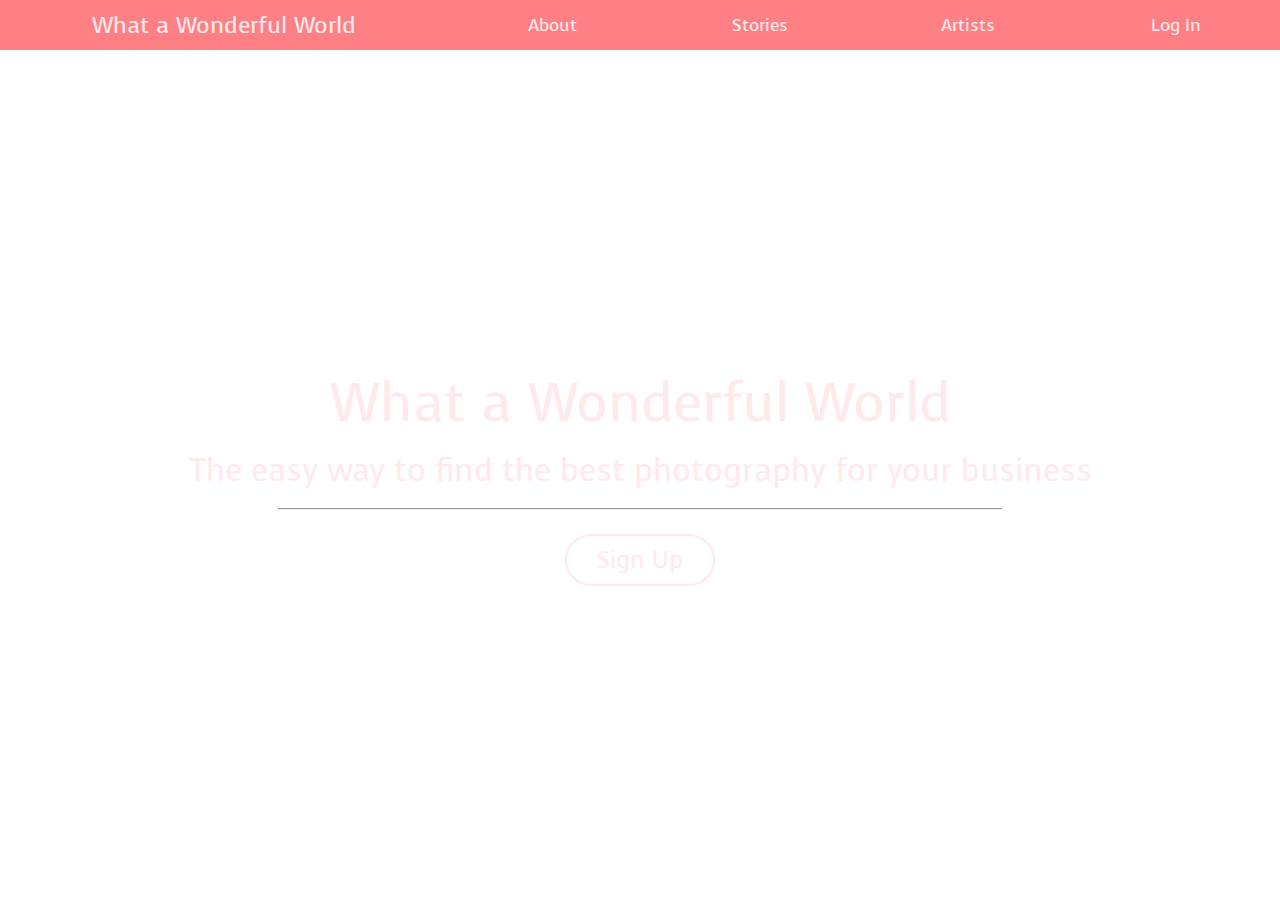
<file: index.html>
<!DOCTYPE html>
<html lang="en">

<head>
	<title>Home</title>

	<link href="https://fonts.googleapis.com/css?family=Voces" rel="stylesheet">

	<!-- Font Awesome icons (down arrow for dropdown button) -->
	<link rel="stylesheet" href="https://use.fontawesome.com/releases/v5.1.0/css/all.css" integrity="sha384-lKuwvrZot6UHsBSfcMvOkWwlCMgc0TaWr+30HWe3a4ltaBwTZhyTEggF5tJv8tbt" crossorigin="anonymous">

	<link rel="stylesheet" type="text/css" href="css/stil.css">

	<meta name="viewport" content="width=device-width, initial-scale=1.0">

	<meta charset="UTF-8">
</head>

<body>
	<nav>
		<div id="first">
			<a id="brand" href="index.html" title="What a Wonderful World">What a Wonderful World <i class="fas fa-globe-africa"></i></a>
			
			<a id="toggle" href="#" onclick="showHideId('second')"><i class="fas fa-bars"></i></a>
		</div>

		<div id="second" class="hideWhenSmallerScreen">
			<div class="insecond">
				<a id="ac1" onclick="showHideId('dc1','dc2');" href="#">About <i class="fas fa-angle-down"></i></a>
				<div id="dc1" class="dropdown hideWhenSmallerScreen">
					<a href="ourvalues.html">Our Values</a>
					<a href="whatwedo.html">What We Do</a>
					<a href="contact.html">Contact</a>
				</div>
			</div>
			<div class="insecond">
				<a id="ac2" onclick="showHideId('dc2','dc1');" href="#">Stories <i class="fas fa-angle-down"></i></a>
				<div id="dc2" class="dropdown hideWhenSmallerScreen">
					<a href="stories.html">Customers</a>
					<a href="fund.html">Fund</a>
				</div>
			</div>				
			<a class="insecond" href="artists.html">Artists</a>
			<a class="insecond" href="login.html">Log In</a>
		</div>	
	</nav>

	<main class="cont-cent" onclick="hideDropdowns()">	
		<div class="centered homecentered">
			<p class="title">What a Wonderful World</p>
			<p class="subtitle">The easy way to find the best photography for your business</p>
			<hr>
			<a href="signup.html"><button id="signup"><i class="fas fa-camera-retro"></i> Sign Up</button></a>
		</div>
			
	</main>

	<script src="js/skript.js"></script> 

</body>
</html>
</file>
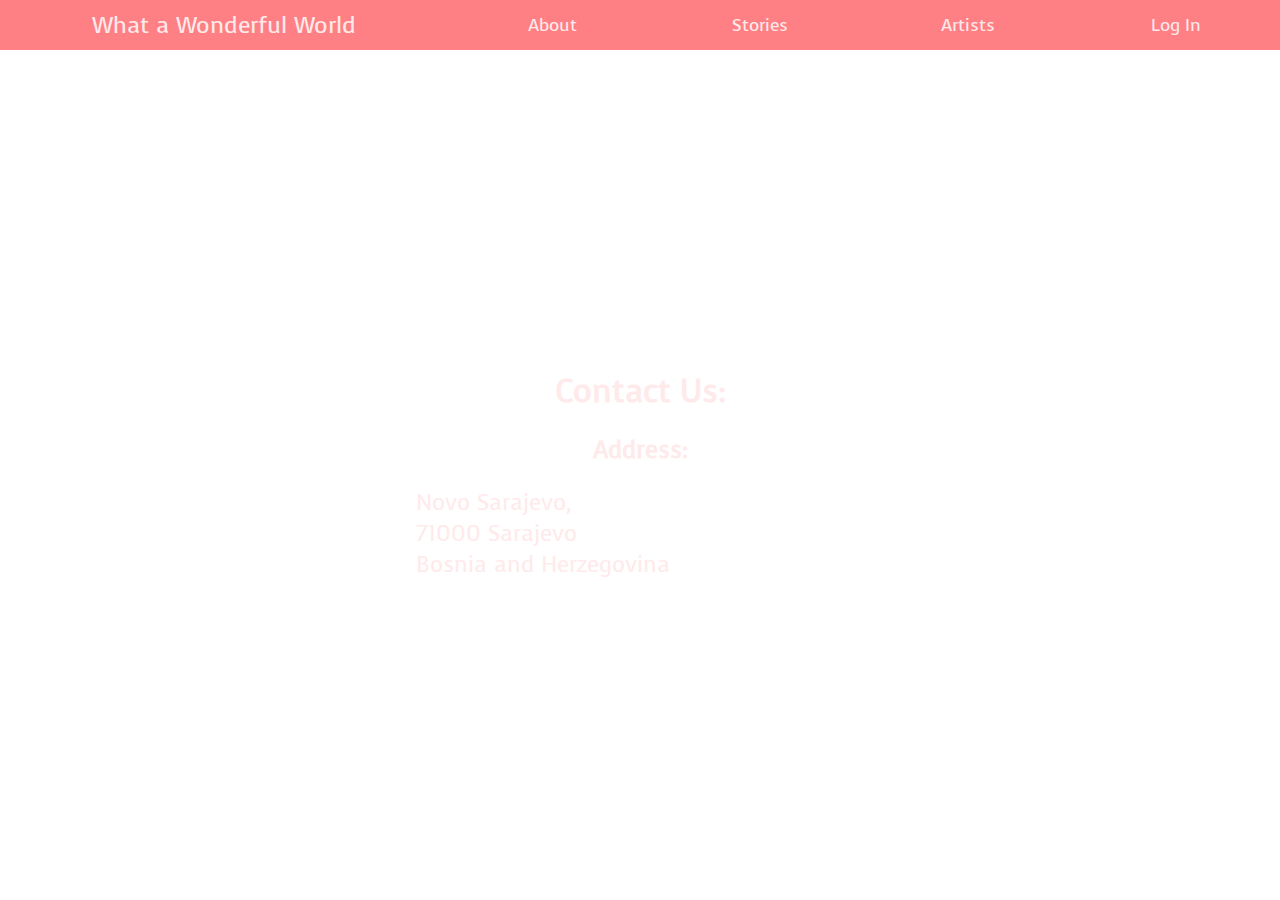
<file: contact.html>
<!DOCTYPE html>
<html>
<head>
	<title>Our Values</title>

	<link href="https://fonts.googleapis.com/css?family=Voces" rel="stylesheet">

	<!-- Font Awesome icons (down arrow for dropdown button) -->
	<link rel="stylesheet" href="https://use.fontawesome.com/releases/v5.1.0/css/all.css" integrity="sha384-lKuwvrZot6UHsBSfcMvOkWwlCMgc0TaWr+30HWe3a4ltaBwTZhyTEggF5tJv8tbt" crossorigin="anonymous">

	<link rel="stylesheet" type="text/css" href="css/stil.css">

	<meta name="viewport" content="width=device-width, initial-scale=1.0">
	<meta charset="UTF-8">
</head>

<body>
	<nav>
		<div id="first">
			<a id="brand" href="index.html" title="What a Wonderful World">What a Wonderful World <i class="fas fa-globe-africa"></i></a>
			
			<a id="toggle" href="#" onclick="showHideId('second')"><i class="fas fa-bars"></i></a>
		</div>

		<div id="second" class="hideWhenSmallerScreen">
			<div class="insecond">
				<a onclick="showHideId('dc1','dc2');" href="#">About <i class="fas fa-angle-down"></i></a>
				<div id="dc1" class="dropdown hideWhenSmallerScreen">
					<a href="ourvalues.html">Our Values</a>
					<a href="whatwedo.html">What We Do</a>
					<a href="contact.html">Contact</a>
				</div>
			</div>
			<div class="insecond">
				<a onclick="showHideId('dc2','dc1');" href="#">Stories <i class="fas fa-angle-down"></i></a>
				<div id="dc2" class="dropdown hideWhenSmallerScreen">
					<a href="stories.html">Customers</a>
					<a href="fund.html">Fund</a>
				</div>
			</div>				
			<a class="insecond" href="artists.html">Artists</a>
			<a class="insecond" href="login.html">Log In</a>
		</div>	
	</nav>

	<main class="cont-cent" onclick="hideDropdowns()">
		<div class="centered" style="text-align:center;">
			<h1>Contact Us:</h1>
			<br>
			<h2>Address:</h2>
			<br>
		    <p>Novo Sarajevo, <br>71000 Sarajevo <br>Bosnia and Herzegovina</p>
		</div>
	</main>
	
	<script src="js/skript.js"></script> 

</body>
</html>
</file>
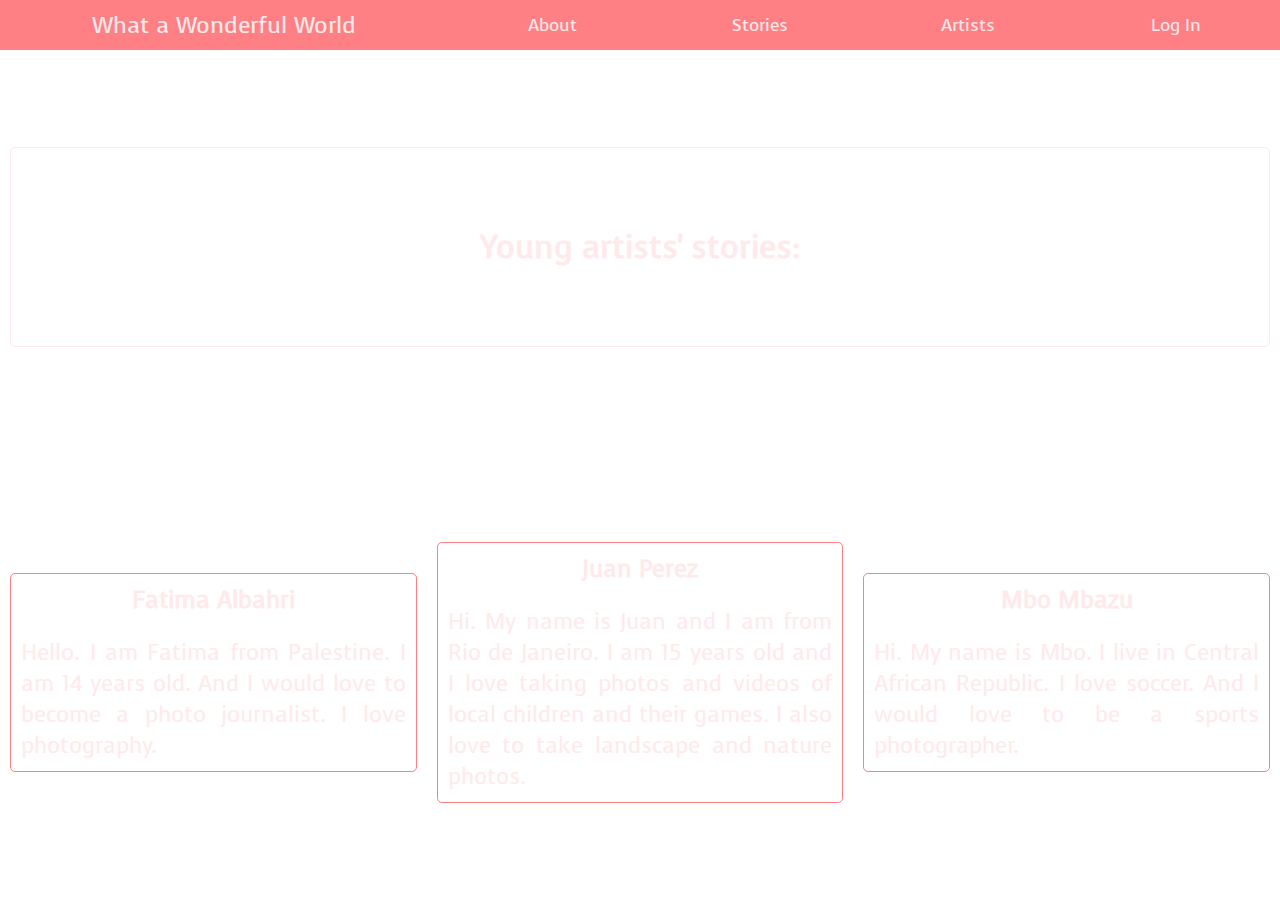
<file: fund.html>
<!DOCTYPE html>
<html>
<head>
	<title>Our Values</title>

	<link href="https://fonts.googleapis.com/css?family=Voces" rel="stylesheet">

	<!-- Font Awesome icons (down arrow for dropdown button) -->
	<link rel="stylesheet" href="https://use.fontawesome.com/releases/v5.1.0/css/all.css" integrity="sha384-lKuwvrZot6UHsBSfcMvOkWwlCMgc0TaWr+30HWe3a4ltaBwTZhyTEggF5tJv8tbt" crossorigin="anonymous">

	<link rel="stylesheet" type="text/css" href="css/stil.css">

	<meta name="viewport" content="width=device-width, initial-scale=1.0">
	<meta charset="UTF-8">
</head>

<body>
	<nav>
		<div id="first">
			<a id="brand" href="index.html" title="What a Wonderful World">What a Wonderful World <i class="fas fa-globe-africa"></i></a>
			
			<a id="toggle" href="#" onclick="showHideId('second')"><i class="fas fa-bars"></i></a>
		</div>

		<div id="second" class="hideWhenSmallerScreen">
			<div class="insecond">
				<a onclick="showHideId('dc1','dc2');" href="#">About <i class="fas fa-angle-down"></i></a>
				<div id="dc1" class="dropdown hideWhenSmallerScreen">
					<a href="ourvalues.html">Our Values</a>
					<a href="whatwedo.html">What We Do</a>
					<a href="contact.html">Contact</a>
				</div>
			</div>
			<div class="insecond">
				<a onclick="showHideId('dc2','dc1');" href="#">Stories <i class="fas fa-angle-down"></i></a>
				<div id="dc2" class="dropdown hideWhenSmallerScreen">
					<a href="stories.html">Customers</a>
					<a href="fund.html">Fund</a>
				</div>
			</div>				
			<a class="insecond" href="artists.html">Artists</a>
			<a class="insecond" href="login.html">Log In</a>
		</div>	
	</nav>

	<main class="cont-cent" onclick="hideDropdowns()">
		<header>
			<h1>Young artists' stories:</h1>
		</header>

		<div class="artist">
			<h2>Fatima Albahri</h2>
			<br>
		    <p>
			    Hello. I am Fatima from Palestine. I am 14 years old. And I would love to become a photo journalist. I love photography.
			</p>
		</div>

		<div class="artist">
			<h2>Juan Perez</h2>
			<br>
		    <p>
			    Hi. My name is Juan and I am from Rio de Janeiro. I am 15 years old and I love taking photos and videos of local children and their games. I also love to take landscape and nature photos.
			</p>
		</div>	

		<div class="artist">
			<h2>Mbo Mbazu</h2>
			<br>
		    <p>
			    Hi. My name is Mbo. I live in Central African Republic. I love soccer. And I would love to be a sports photographer.
			</p>
		</div>    
	</main>
	
	<script src="js/skript.js"></script> 

</body>
</html>
</file>
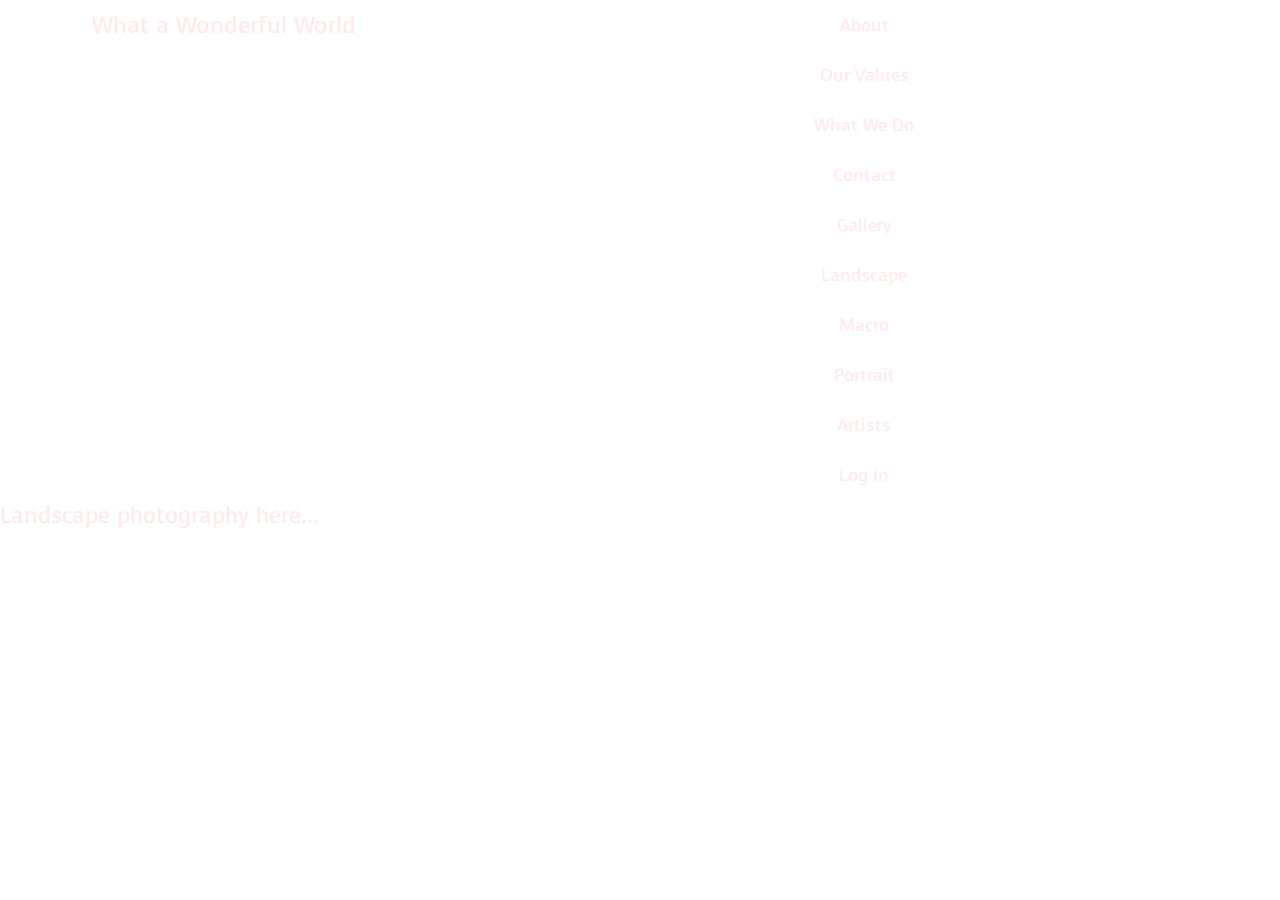
<file: landscape.html>
<!DOCTYPE html>
<html lang="en">

<head>
	<title>Landscape</title>

	<link href="https://fonts.googleapis.com/css?family=Voces" rel="stylesheet">

	<!-- Font Awesome icons (down arrow for dropdown button) -->
	<link rel="stylesheet" href="https://use.fontawesome.com/releases/v5.1.0/css/all.css" integrity="sha384-lKuwvrZot6UHsBSfcMvOkWwlCMgc0TaWr+30HWe3a4ltaBwTZhyTEggF5tJv8tbt" crossorigin="anonymous">

	<link rel="stylesheet" type="text/css" href="css/stil.css">

	<meta name="viewport" content="width=device-width, initial-scale=1.0">

	<meta charset="UTF-8">
</head>

<body>
	<div class="clearfix" id="header">
		<div id="first">
			<a href="index.html" id="brand" title="What a Wonderful World">What a Wonderful World <i class="fas fa-globe-africa"></i></a>
			
			<a href="#" id="toggle" onclick="showHideId('second')"><i class="fas fa-bars"></i></a>
		</div>

		<div id="second" class="hideWhenSmallerScreen">
			<div>
				<a onclick="showHideId('dc1','dc2');" href="#">About <i class="fas fa-angle-down"></i></a>
				<div id="dc1" class="hideWhenSmallerScreen hide2">
					<a href="ourvalues.html">Our Values</a>
					<a href="whatwedo.html">What We Do</a>
					<a href="contact.html">Contact</a>
				</div>
			</div>
				
			<div>
				<a onclick="showHideId('dc2','dc1');" href="#">Gallery <i class="fas fa-angle-down"></i></a>
				<div id="dc2" class="hideWhenSmallerScreen hide2">
					<a href="landscape.html">Landscape</a>
					<a href="macro.html">Macro</a>
					<a href="portrait.html">Portrait</a>
				</div>
			</div>				
			<a href="artists.html">Artists</a>
			<a id="login" href="login.html">Log In</a>
		</div>	
	</div>

	<div class="maindiv" onclick="hideDropdowns()">	
		<p >Landscape photography here...</p>	
	</div>

	<script src="js/skript.js"></script> 

</body>
</html>
</file>
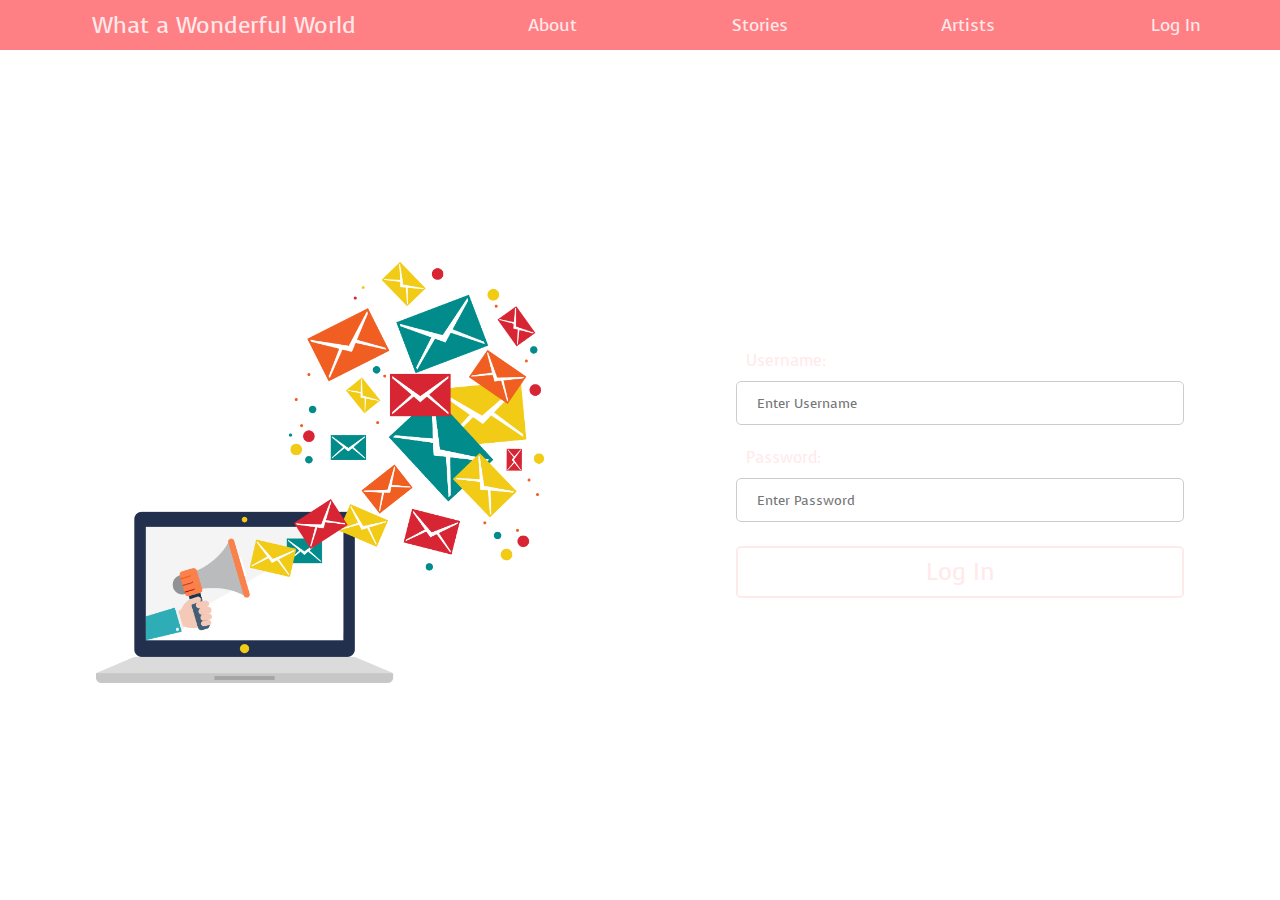
<file: login.html>
<!DOCTYPE html>
<html lang="en">

<head>
	<title>Log In</title>

	<link href="https://fonts.googleapis.com/css?family=Voces" rel="stylesheet">

	<!-- Font Awesome icons (down arrow for dropdown button) -->
	<link rel="stylesheet" href="https://use.fontawesome.com/releases/v5.1.0/css/all.css" integrity="sha384-lKuwvrZot6UHsBSfcMvOkWwlCMgc0TaWr+30HWe3a4ltaBwTZhyTEggF5tJv8tbt" crossorigin="anonymous">

	<link rel="stylesheet" type="text/css" href="css/stil.css">

	<meta name="viewport" content="width=device-width, initial-scale=1.0">

	<meta charset="UTF-8">
</head>

<body>
	<nav>
		<div id="first">
			<a id="brand" href="index.html" title="What a Wonderful World">What a Wonderful World <i class="fas fa-globe-africa"></i></a>
			
			<a id="toggle" href="#" onclick="showHideId('second')"><i class="fas fa-bars"></i></a>
		</div>

		<div id="second" class="hideWhenSmallerScreen">
			<div class="insecond">
				<a onclick="showHideId('dc1','dc2');" href="#">About <i class="fas fa-angle-down"></i></a>
				<div id="dc1" class="dropdown hideWhenSmallerScreen">
					<a href="ourvalues.html">Our Values</a>
					<a href="whatwedo.html">What We Do</a>
					<a href="contact.html">Contact</a>
				</div>
			</div>
			<div class="insecond">
				<a onclick="showHideId('dc2','dc1');" href="#">Stories <i class="fas fa-angle-down"></i></a>
				<div id="dc2" class="dropdown hideWhenSmallerScreen">
					<a href="stories.html">Customers</a>
					<a href="fund.html">Fund</a>
				</div>
			</div>				
			<a class="insecond" href="artists.html">Artists</a>
			<a class="insecond" href="login.html">Log In</a>
		</div>	
	</nav>

	<main class="cont-cent signup" onclick="hideDropdowns()">
			<div class="centered signupimg">
				<img src="img/Email-png.png" style="background:transparent; width:100%;">
			</div>
			
		  	<div class="centered">
		  		<form action="/action_page.php" >
		  		
		    	<label for="uname">Username:</label>
		    	<input  type="text" placeholder="Enter Username" name="uname" required>

		    	<label for="psw">Password:</label>
		    	<input type="password" placeholder="Enter Password" name="psw" required>
		        
		    	<button type="submit">Log In</button>
		    	</form>
		  	</div>
	</main>

	<script src="js/skript.js"></script> 

</body>
</html>
</file>
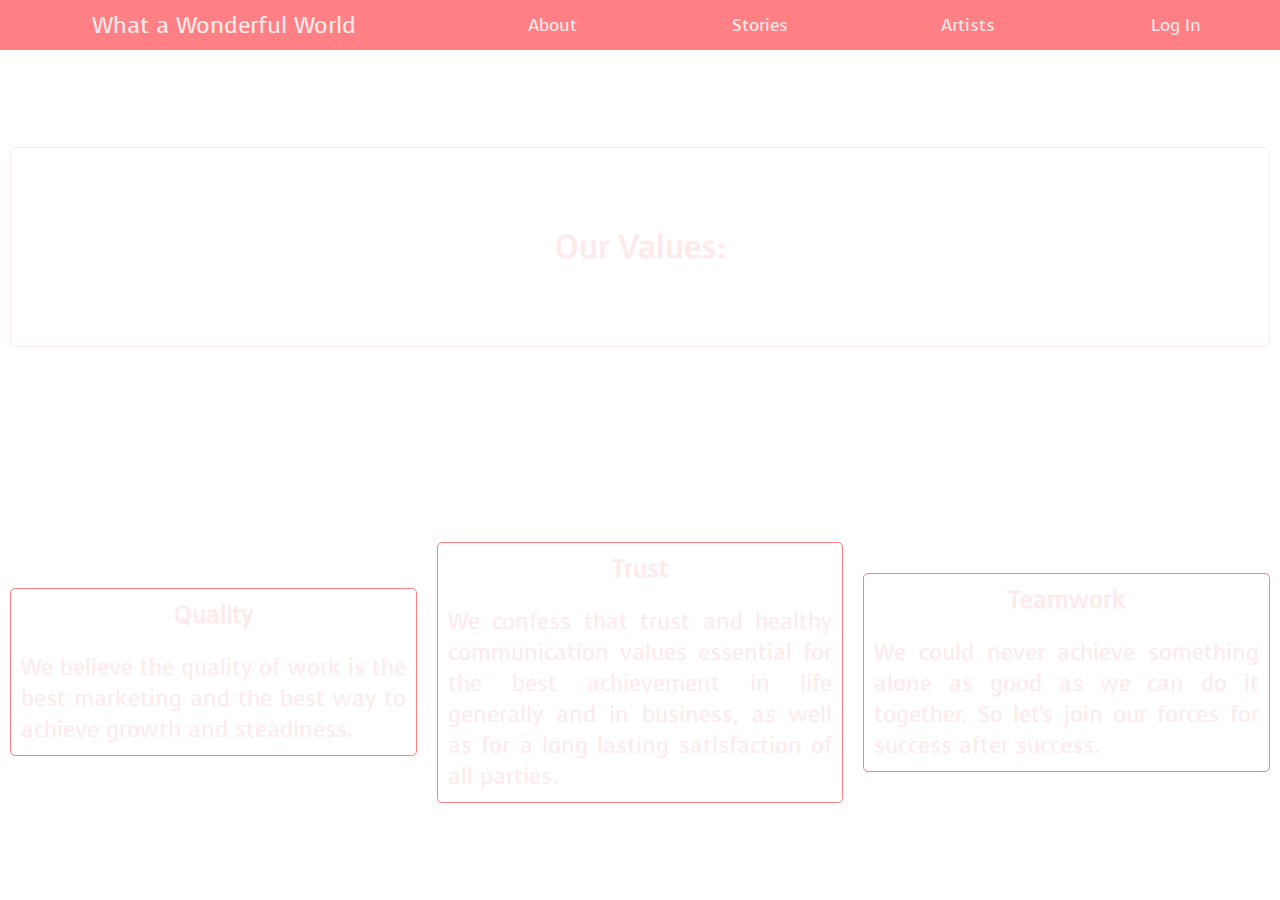
<file: ourvalues.html>
<!DOCTYPE html>
<html lang="en">

<head>
	<title>Our Values</title>

	<link href="https://fonts.googleapis.com/css?family=Voces" rel="stylesheet">

	<!-- Font Awesome icons (down arrow for dropdown button) -->
	<link rel="stylesheet" href="https://use.fontawesome.com/releases/v5.1.0/css/all.css" integrity="sha384-lKuwvrZot6UHsBSfcMvOkWwlCMgc0TaWr+30HWe3a4ltaBwTZhyTEggF5tJv8tbt" crossorigin="anonymous">

	<link rel="stylesheet" type="text/css" href="css/stil.css">

	<meta name="viewport" content="width=device-width, initial-scale=1.0">

	<meta charset="UTF-8">
</head>

<body>
	<nav>
		<div id="first">
			<a id="brand" href="index.html" title="What a Wonderful World">What a Wonderful World <i class="fas fa-globe-africa"></i></a>
			
			<a id="toggle" href="#" onclick="showHideId('second')"><i class="fas fa-bars"></i></a>
		</div>

		<div id="second" class="hideWhenSmallerScreen">
			<div class="insecond">
				<a onclick="showHideId('dc1','dc2');" href="#">About <i class="fas fa-angle-down"></i></a>
				<div id="dc1" class="dropdown hideWhenSmallerScreen">
					<a href="ourvalues.html">Our Values</a>
					<a href="whatwedo.html">What We Do</a>
					<a href="contact.html">Contact</a>
				</div>
			</div>
			<div class="insecond">
				<a onclick="showHideId('dc2','dc1');" href="#">Stories <i class="fas fa-angle-down"></i></a>
				<div id="dc2" class="dropdown hideWhenSmallerScreen">
					<a href="stories.html">Customers</a>
					<a href="fund.html">Fund</a>
				</div>
			</div>				
			<a class="insecond" href="artists.html">Artists</a>
			<a class="insecond" href="login.html">Log In</a>
		</div>	
	</nav>

	<main class="cont-cent" onclick="hideDropdowns()">
		<header>
			<h1>Our Values:</h1>
		</header>

		<div class="artist">
			<h2>Quality</h2>
			<br>
			<p>
				We believe the quality of work is the best marketing and the best way to achieve growth and steadiness.
			</p>
		</div>

		<div class="artist">
			<h2>Trust</h2>
			<br>
			<p>
				We confess that trust and healthy communication values	essential for the best achievement in life generally and in business, as well as for a long lasting satisfaction of all parties.</p>
		</div>

		<div class="artist">
			<h2>Teamwork</h2>
			<br>
			<p>
				We could never achieve something alone as good as we can do it together. So let's join our forces for success after success.
			</p>
		</div>
	</main>

	<script src="js/skript.js"></script> 

</body>
</html>
</file>
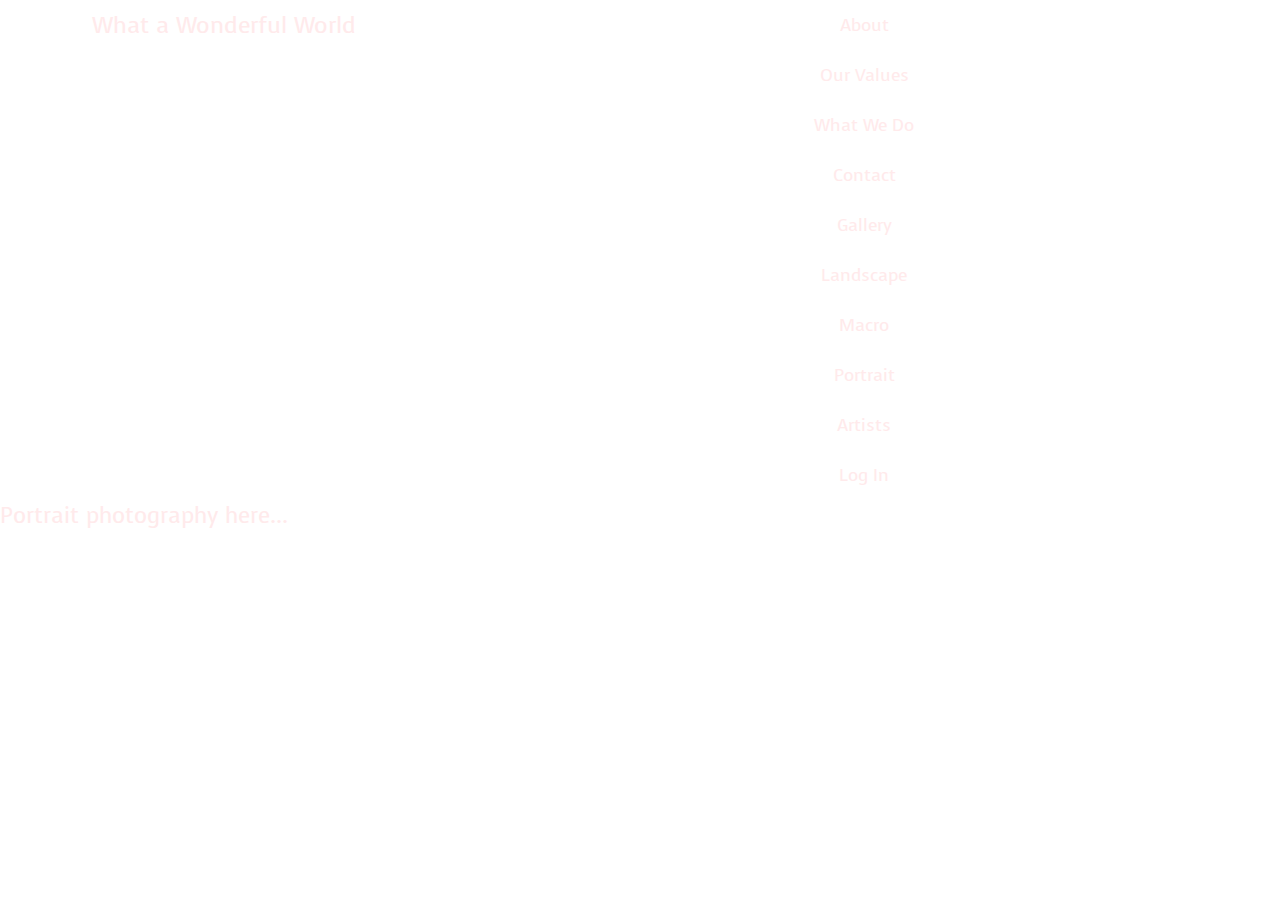
<file: portrait.html>
<!DOCTYPE html>
<html lang="en">

<head>
	<title>Portrait</title>

	<link href="https://fonts.googleapis.com/css?family=Voces" rel="stylesheet">

	<!-- Font Awesome icons (down arrow for dropdown button) -->
	<link rel="stylesheet" href="https://use.fontawesome.com/releases/v5.1.0/css/all.css" integrity="sha384-lKuwvrZot6UHsBSfcMvOkWwlCMgc0TaWr+30HWe3a4ltaBwTZhyTEggF5tJv8tbt" crossorigin="anonymous">

	<link rel="stylesheet" type="text/css" href="css/stil.css">

	<meta name="viewport" content="width=device-width, initial-scale=1.0">

	<meta charset="UTF-8">
</head>

<body>
	<div class="clearfix" id="header">
		<div id="first">
			<a href="index.html" id="brand" title="What a Wonderful World">What a Wonderful World <i class="fas fa-globe-africa"></i></a>
			
			<a href="#" id="toggle" onclick="showHideId('second')"><i class="fas fa-bars"></i></a>
		</div>

		<div id="second" class="hideWhenSmallerScreen">
			<div>
				<a onclick="showHideId('dc1','dc2');" href="#">About <i class="fas fa-angle-down"></i></a>
				<div id="dc1" class="hideWhenSmallerScreen hide2">
					<a href="ourvalues.html">Our Values</a>
					<a href="whatwedo.html">What We Do</a>
					<a href="contact.html">Contact</a>
				</div>
			</div>
				
			<div>
				<a onclick="showHideId('dc2','dc1');" href="#">Gallery <i class="fas fa-angle-down"></i></a>
				<div id="dc2" class="hideWhenSmallerScreen hide2">
					<a href="landscape.html">Landscape</a>
					<a href="macro.html">Macro</a>
					<a href="portrait.html">Portrait</a>
				</div>
			</div>				
			<a href="artists.html">Artists</a>
			<a id="login" href="login.html">Log In</a>
		</div>	
	</div>

	<div class="maindiv" onclick="hideDropdowns()">	
		<p>Portrait photography here...</p>	
	</div>

	<script src="js/skript.js"></script> 

</body>
</html>
</file>
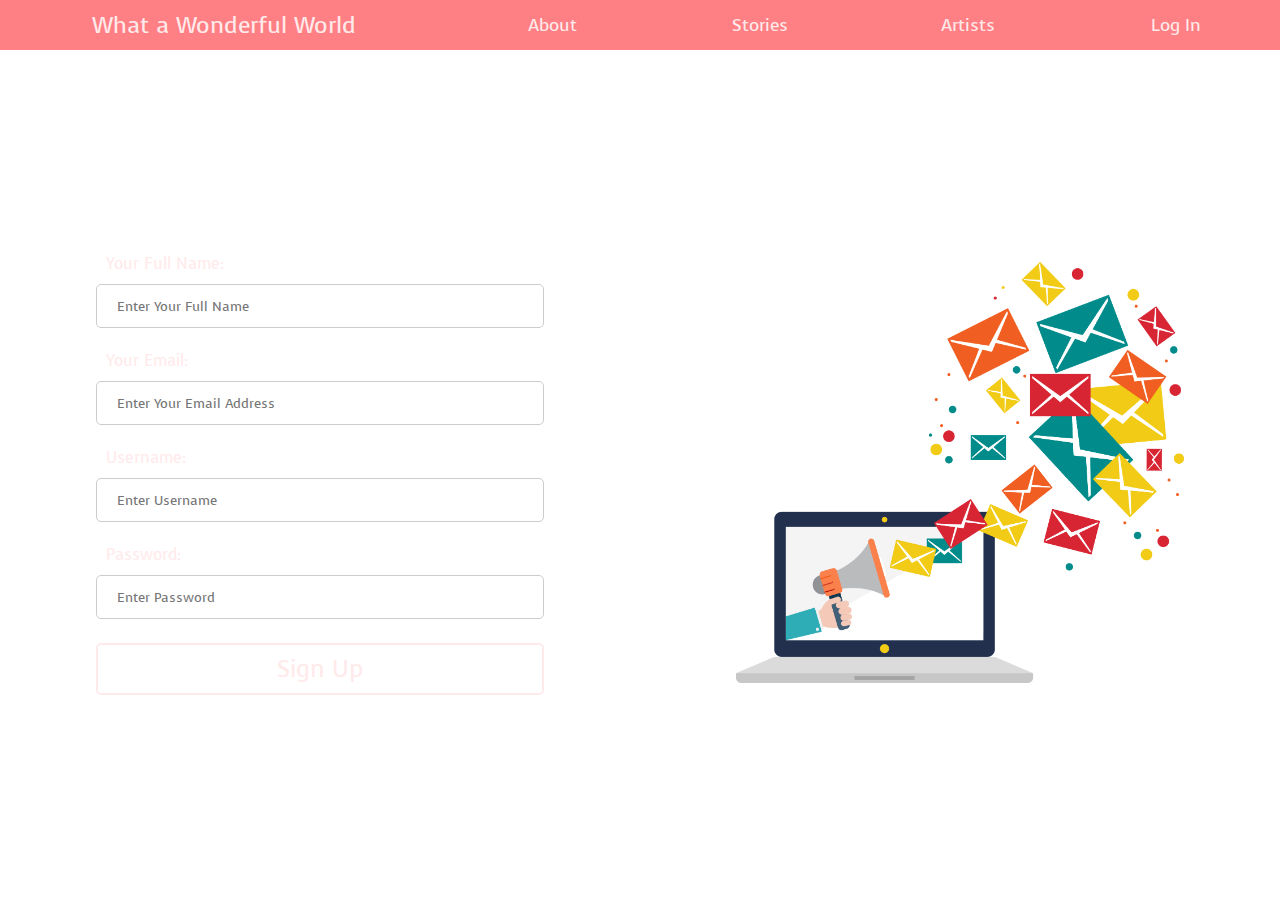
<file: signup.html>
<!DOCTYPE html>
<html lang="en">

<head>
	<title>Sign Up</title>

	<link href="https://fonts.googleapis.com/css?family=Voces" rel="stylesheet">

	<!-- Font Awesome icons (down arrow for dropdown button) -->
	<link rel="stylesheet" href="https://use.fontawesome.com/releases/v5.1.0/css/all.css" integrity="sha384-lKuwvrZot6UHsBSfcMvOkWwlCMgc0TaWr+30HWe3a4ltaBwTZhyTEggF5tJv8tbt" crossorigin="anonymous">

	<link rel="stylesheet" type="text/css" href="css/stil.css">

	<meta name="viewport" content="width=device-width, initial-scale=1.0">

	<meta charset="UTF-8">
</head>

<body>
	<nav>
		<div id="first">
			<a id="brand" href="index.html" title="What a Wonderful World">What a Wonderful World <i class="fas fa-globe-africa"></i></a>
			
			<a id="toggle" href="#" onclick="showHideId('second')"><i class="fas fa-bars"></i></a>
		</div>

		<div id="second" class="hideWhenSmallerScreen">
			<div class="insecond">
				<a onclick="showHideId('dc1','dc2');" href="#">About <i class="fas fa-angle-down"></i></a>
				<div id="dc1" class="dropdown hideWhenSmallerScreen">
					<a href="ourvalues.html">Our Values</a>
					<a href="whatwedo.html">What We Do</a>
					<a href="contact.html">Contact</a>
				</div>
			</div>
			<div class="insecond">
				<a onclick="showHideId('dc2','dc1');" href="#">Stories <i class="fas fa-angle-down"></i></a>
				<div id="dc2" class="dropdown hideWhenSmallerScreen">
					<a href="stories.html">Customers</a>
					<a href="fund.html">Fund</a>
				</div>
			</div>				
			<a class="insecond" href="artists.html">Artists</a>
			<a class="insecond" href="login.html">Log In</a>
		</div>	
	</nav>

	<main class="cont-cent signup" onclick="hideDropdowns()">
		<div class="centered">
		    <form action="/action_page.php" >

		  	<label for="uname">Your Full Name:</label>
		    <input  type="text" placeholder="Enter Your Full Name" name="uname" required>

		    <label for="uname">Your Email:</label>
		    <input  type="email" placeholder="Enter Your Email Address" name="uname" required>

		    <label for="uname">Username:</label>
		    <input  type="text" placeholder="Enter Username" name="uname" required>
		    
		    <label for="psw">Password:</label>
		    <input type="password" placeholder="Enter Password" name="psw" required>
		        
		    <button type="submit">Sign Up</button>
		    </form>
		</div>

		<div class="centered signupimg">
			<img src="img/Email-png.png" style="background:transparent; width:100%;">
		</div>
	</main>

	<script src="js/skript.js"></script> 

</body>
</html>
</file>
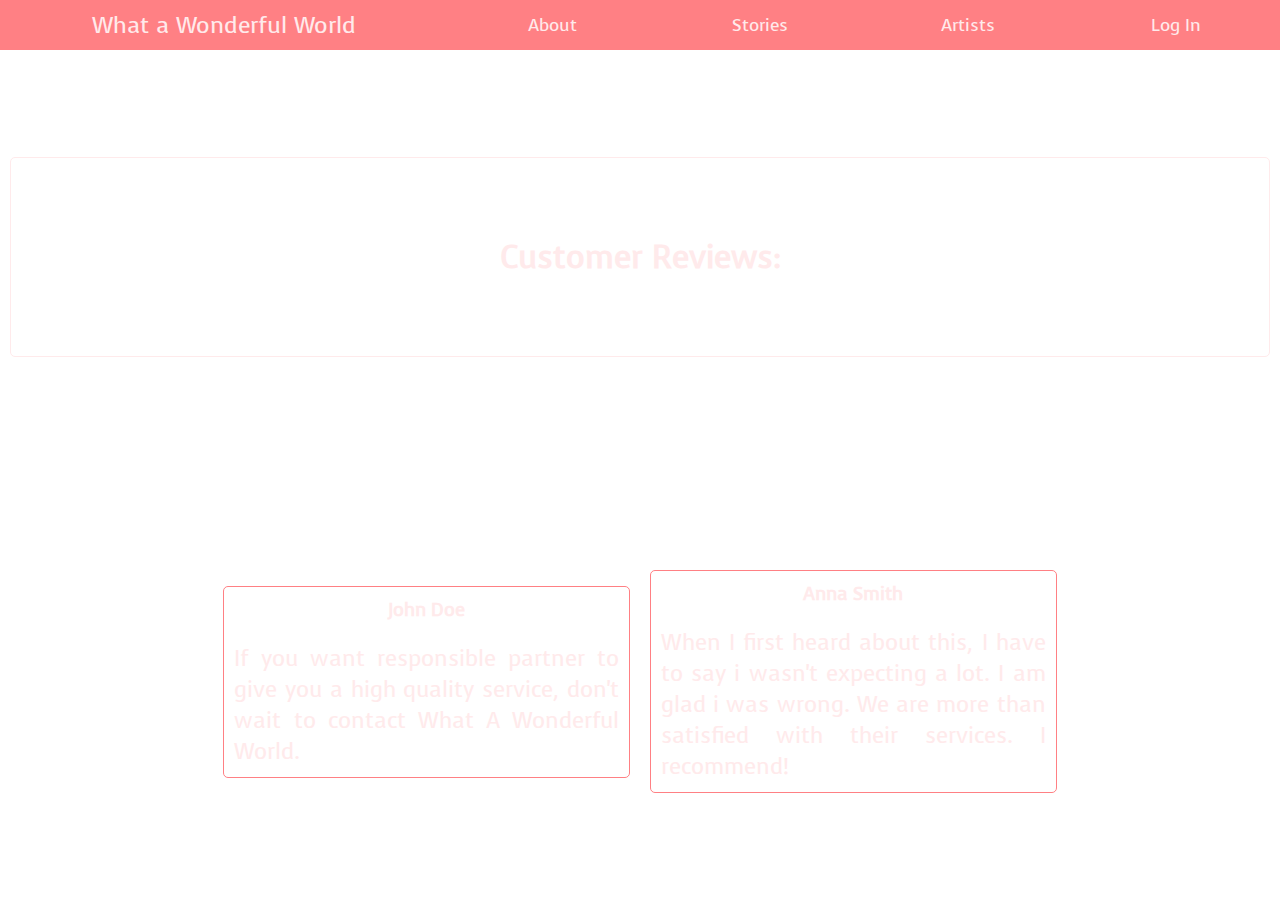
<file: stories.html>
<!DOCTYPE html>
<html>
<head>
	<title>Our Values</title>

	<link href="https://fonts.googleapis.com/css?family=Voces" rel="stylesheet">

	<!-- Font Awesome icons (down arrow for dropdown button) -->
	<link rel="stylesheet" href="https://use.fontawesome.com/releases/v5.1.0/css/all.css" integrity="sha384-lKuwvrZot6UHsBSfcMvOkWwlCMgc0TaWr+30HWe3a4ltaBwTZhyTEggF5tJv8tbt" crossorigin="anonymous">

	<link rel="stylesheet" type="text/css" href="css/stil.css">

	<meta name="viewport" content="width=device-width, initial-scale=1.0">
	<meta charset="UTF-8">
</head>

<body>
	<nav>
		<div id="first">
			<a id="brand" href="index.html" title="What a Wonderful World">What a Wonderful World <i class="fas fa-globe-africa"></i></a>
			
			<a id="toggle" href="#" onclick="showHideId('second')"><i class="fas fa-bars"></i></a>
		</div>

		<div id="second" class="hideWhenSmallerScreen">
			<div class="insecond">
				<a onclick="showHideId('dc1','dc2');" href="#">About <i class="fas fa-angle-down"></i></a>
				<div id="dc1" class="dropdown hideWhenSmallerScreen">
					<a href="ourvalues.html">Our Values</a>
					<a href="whatwedo.html">What We Do</a>
					<a href="contact.html">Contact</a>
				</div>
			</div>
			<div class="insecond">
				<a onclick="showHideId('dc2','dc1');" href="#">Stories <i class="fas fa-angle-down"></i></a>
				<div id="dc2" class="dropdown hideWhenSmallerScreen">
					<a href="stories.html">Customers</a>
					<a href="fund.html">Fund</a>
				</div>
			</div>				
			<a class="insecond" href="artists.html">Artists</a>
			<a class="insecond" href="login.html">Log In</a>
		</div>	
	</nav>

	<main class="cont-cent" onclick="hideDropdowns()">
		<header>
			<h1>Customer Reviews:</h1>
		</header>

		<div class="artist">
			<h3>John Doe</h3>
			<br>
		    <p>If you want responsible partner to give you a high quality service, don't wait to contact What A Wonderful World.</p>
		</div>

		<div class="artist">
			<h3>Anna Smith</h3>
			<br>
		    <p>When I first heard about this, I have to say i wasn't expecting a lot. I am glad i was wrong. We are more than satisfied with their services. I recommend!</p>
		</div>	    
	</main>
	
	<script src="js/skript.js"></script> 

</body>
</html>
</file>
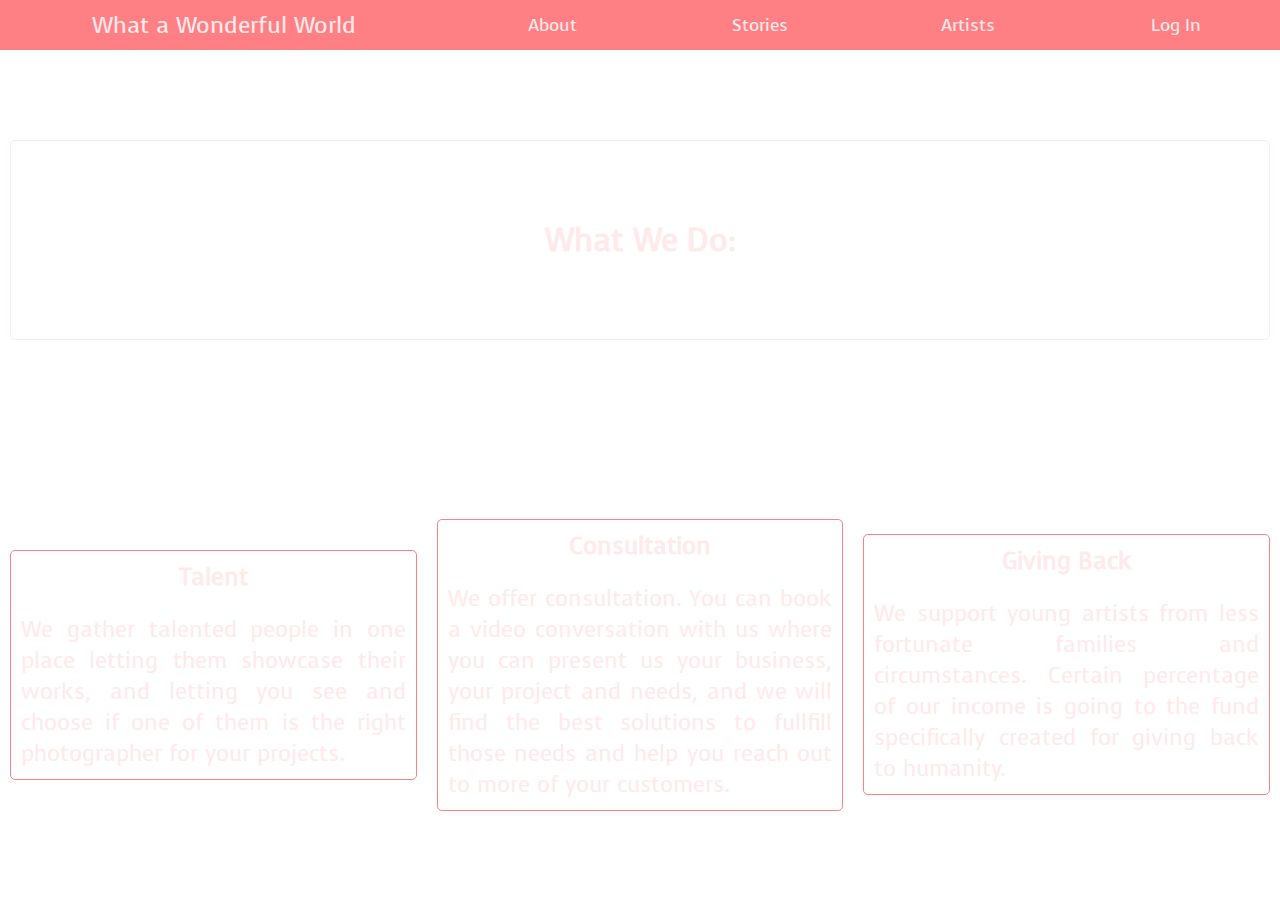
<file: whatwedo.html>
<!DOCTYPE html>
<html lang="en">

<head>
	<title>What We Do</title>

	<link href="https://fonts.googleapis.com/css?family=Voces" rel="stylesheet">

	<!-- Font Awesome icons (down arrow for dropdown button) -->
	<link rel="stylesheet" href="https://use.fontawesome.com/releases/v5.1.0/css/all.css" integrity="sha384-lKuwvrZot6UHsBSfcMvOkWwlCMgc0TaWr+30HWe3a4ltaBwTZhyTEggF5tJv8tbt" crossorigin="anonymous">

	<link rel="stylesheet" type="text/css" href="css/stil.css">

	<meta name="viewport" content="width=device-width, initial-scale=1.0">

	<meta charset="UTF-8">
</head>

<body>
	<nav>
		<div id="first">
			<a id="brand" href="index.html" title="What a Wonderful World">What a Wonderful World <i class="fas fa-globe-africa"></i></a>
			
			<a id="toggle" href="#" onclick="showHideId('second')"><i class="fas fa-bars"></i></a>
		</div>

		<div id="second" class="hideWhenSmallerScreen">
			<div class="insecond">
				<a onclick="showHideId('dc1','dc2');" href="#">About <i class="fas fa-angle-down"></i></a>
				<div id="dc1" class="dropdown hideWhenSmallerScreen">
					<a href="ourvalues.html">Our Values</a>
					<a href="whatwedo.html">What We Do</a>
					<a href="contact.html">Contact</a>
				</div>
			</div>
			<div class="insecond">
				<a onclick="showHideId('dc2','dc1');" href="#">Stories <i class="fas fa-angle-down"></i></a>
				<div id="dc2" class="dropdown hideWhenSmallerScreen">
					<a href="stories.html">Customers</a>
					<a href="fund.html">Fund</a>
				</div>
			</div>				
			<a class="insecond" href="artists.html">Artists</a>
			<a class="insecond" href="login.html">Log In</a>
		</div>	
	</nav>

	<main class="cont-cent" onclick="hideDropdowns()">
		<header>
			<h1>What We Do:</h1>
		</header>

		<div class="artist">
			<h2>Talent</h2>
			<br>
			<p>
				We gather talented people in one place letting them showcase their works, and letting you see and choose if one of them is the right photographer for your projects.
			</p>
			
		</div>
		<div class="artist">
			<h2>Consultation</h2>
			<br>
			<p>
				We offer consultation. You can book a video conversation with us where you can present us your business, your project and needs, and we will find the best solutions to fullfill those needs and help you reach out to more of your customers.
			</p>
			
		</div>
		<div class="artist">
			<h2>Giving Back</h2>
			<br>
			<p>
				We support young artists from less fortunate families and circumstances. Certain percentage of our income is going to the fund specifically created for giving back to humanity.
			</p>
			
		</div>	
	</main>

	<script src="js/skript.js"></script> 

</body>
</html>
</file>
<file: css/stil.css>
body{
	background: fixed no-repeat url(https://images.unsplash.com/photo-1506642328232-1ea4d3b6ba6f?ixlib=rb-0.3.5&ixid=eyJhcHBfaWQiOjEyMDd9&s=d3f6516fdad9709738200ea5727d5cf6&auto=format&fit=crop&w=1500&q=80);
	background-size: cover;
	width: 100%;
	height:100%;
	background-position:center;			
}
html{
	height:100%;
}

*{
	padding:0;
	margin:0;
	font-family: 'Voces', cursive;
	box-sizing:border-box;
	color:#ffeaeb;
}
p{
	font-size:1.4em;
}

*:hover{
	-webkit-transition-duration: 0.4s;  /*Safari*/
    transition-duration: 0.4s;
}

nav{
	width:100%;
	height:50px;
	background-color:#ff8084;
}
header{
	width:100%;
	height:200px;
	line-height:200px;
	border:1px solid #ffeaeb;
	border-radius:5px;
	text-align: center;
	margin:10px;
}

div#first{			/* First part of the nav, with brand logo. */
	display:block;
	float:left;
	width:35%;
	height:100%;
	font-size: 1.5rem;
}

div#second{			/* Second part of the nav, with links to other pages. */
	display:block;
	float:left;
	width:65%;
	height:100%;
	font-size: 1.1rem;	
}

a{	
	display:block;				
	width:100%;
	height:50px;
	line-height:50px;
	text-align:center;
	text-decoration:none;
}
.dropdown{             		/* Secondary dropdowns. */          
	position:relative;
	z-index:100;
	background-color: #ffeaeb;
	color:#ea6266;
	border-radius: 5px;
	display:none;
}
.dropdown a{
	color:#ea6266;
}
.insecond{
	display:inline-block;
	float:left;
	width:25%;
}

div#first a:hover{
	font-size:1.45rem;
}
div#second a:hover{
	font-weight: bold;
	font-size:1.2rem;
}

a#brand{			/* Logo link style */
	float:left;
}

a#toggle{			/* Toggle button */
	display:none;
	float:left;
}

.title{				/* Home page Title */
	font-size:3.4em;
	margin:auto;
}

.subtitle{
	font-size:2em;
	padding-top:10px;	
}
.title, .subtitle{
	margin:auto;
	text-align: center;
}

hr{
	width:60%;
	margin:auto;
	margin-top:1em;
}

button {
    background-color: Transparent;
    text-align: center;
    cursor: pointer;
    border: 2px solid #ffeaeb;
    border-radius: 30px;
    color: #ffeaeb;
    display: block;
    font-size: 1.5em;
    margin: 1em auto;
    padding: 8px 30px;
}
button:hover{
    background-color: #ff8084;
}
button#signup:active, button#signup:focus{
	outline:none;
}

/* -------------------Forms' style-------------------------- */

input{
	color:black;
    width: 100%;
    padding: 12px 20px;
    border: 1px solid #ccc;
    border-radius:5px;
}
input:hover{
	background-color:#ffeaeb;
}
input:focus{
	background-color:white;
}
form button {
	border-radius:5px;
	width:100%;
}
label{
	padding:10px;
	margin-top: 12px;
	display:block;
	box-sizing: border-box;
}

/* Additional style for other pages *********** (2)*/

.cont-cent{				/* Container of the flexible divs */
	width:100%;
	display:flex;
	justify-content:center;
	align-items: center;
	flex-wrap:wrap;
	min-height: calc(100% - 50px);
}
div.centered{			/* Contact, Login and Signup page div */
	width: 35%;
	position:relative;
}
.homecentered{			/* Home page centered div */
	min-width:95%;
	padding:20px 5px;
}

.signup{				/* Login and Signup pages' addition */
	justify-content:space-around;
}

div.artist{			/* Artists, Fund and alike pages' div */
	text-align:center;
	padding:10px;
	margin:10px;
	width:calc(33.33% - 20px);
	border:1px solid #ff8084;
	border-radius:5px;
}

img.gallery{			/* Gallery image style. */
	display:inline-block;
	vertical-align:top;
	width:49%;
	padding:1vw;
	border-radius:1.5vw;
	text-align:top;
	height:auto;
}
p{
	text-align:justify;
}
/***********************************************(2)*/

::selection {
	background: blueviolet;
 /* WebKit/Blink Browsers */
}
::-moz-selection {
  background: blueviolet; /* Gecko Browsers */
}

/* Different screen size styles. */
/***********************************************(3)*/

@media only screen and (max-width: 1024px) {
	a#brand{
		max-width:88%;
	}
    a#toggle{
    	display:block;
    	max-width:12%;   
 	}

	div#first, div#second{
    	width:100%;
    }

    div#second{
    	display:none;
    	border-top: 1px solid #ffeaeb;
    	background-color:#ff8084;
    }

    .title{
		font-size:3em;
	}
	.subtitle{
		font-size:1.8em;
		margin-top:5px;	
	}
	hr{
 		width:80%;
 	}
	button#signup {
    	font-size: 1.5em;
    	margin: 20px auto;
    	padding: 5px 25px;
	}

	div.centered{
		width:60%;
	}

	.signupimg{
		display:none;
	}

	div.artist{
		width:calc(50% - 20px);
	}
}

@media only screen and (max-width: 650px) {
	a#brand{
		max-width:85%;
	}

    a#toggle{
    	display:block;
    	max-width:15%;   
 	}

	div#first, div#second{
    	width:100%;
    }

    div#second{
    	display:none;
    	border-top: 1px solid #ffeaeb;
    	background-color:#ff8084;
    }

	div#second{
		height:auto;
	}

	.insecond{
		width:100%;
		background-color:#ff8084;
	}

	p{			/* Font size in .artist and .centered */
		font-size:1.2em;
	}

    div#first{
    	font-size: 1.3rem;
    }
    div#first a:hover{
    	font-size:1.2rem;
    }

    .title{
		font-size:2.4em;
	}

	.subtitle{
		font-size:1.5em;
		margin-top:5px;	
	}

	h1{
		font-size:1.8em;
	}
	h2{
		font-size:1.4em;
	}

	hr{
 		width:90%;
 	}

	button#signup {
    	font-size: 1.3em;
    	margin-top: 20px;
    	padding: 6px 18px;
	}

	button[type="submit"] {
	    padding: 6px 14px;
	}

	div.centered{
		width:75%;
	}

	div.artist{
		width:calc(100% - 20px);
	}

	.signupimg{
		display:none;
	}

	input{
		padding:10px 14px;
	}
}
</file>
